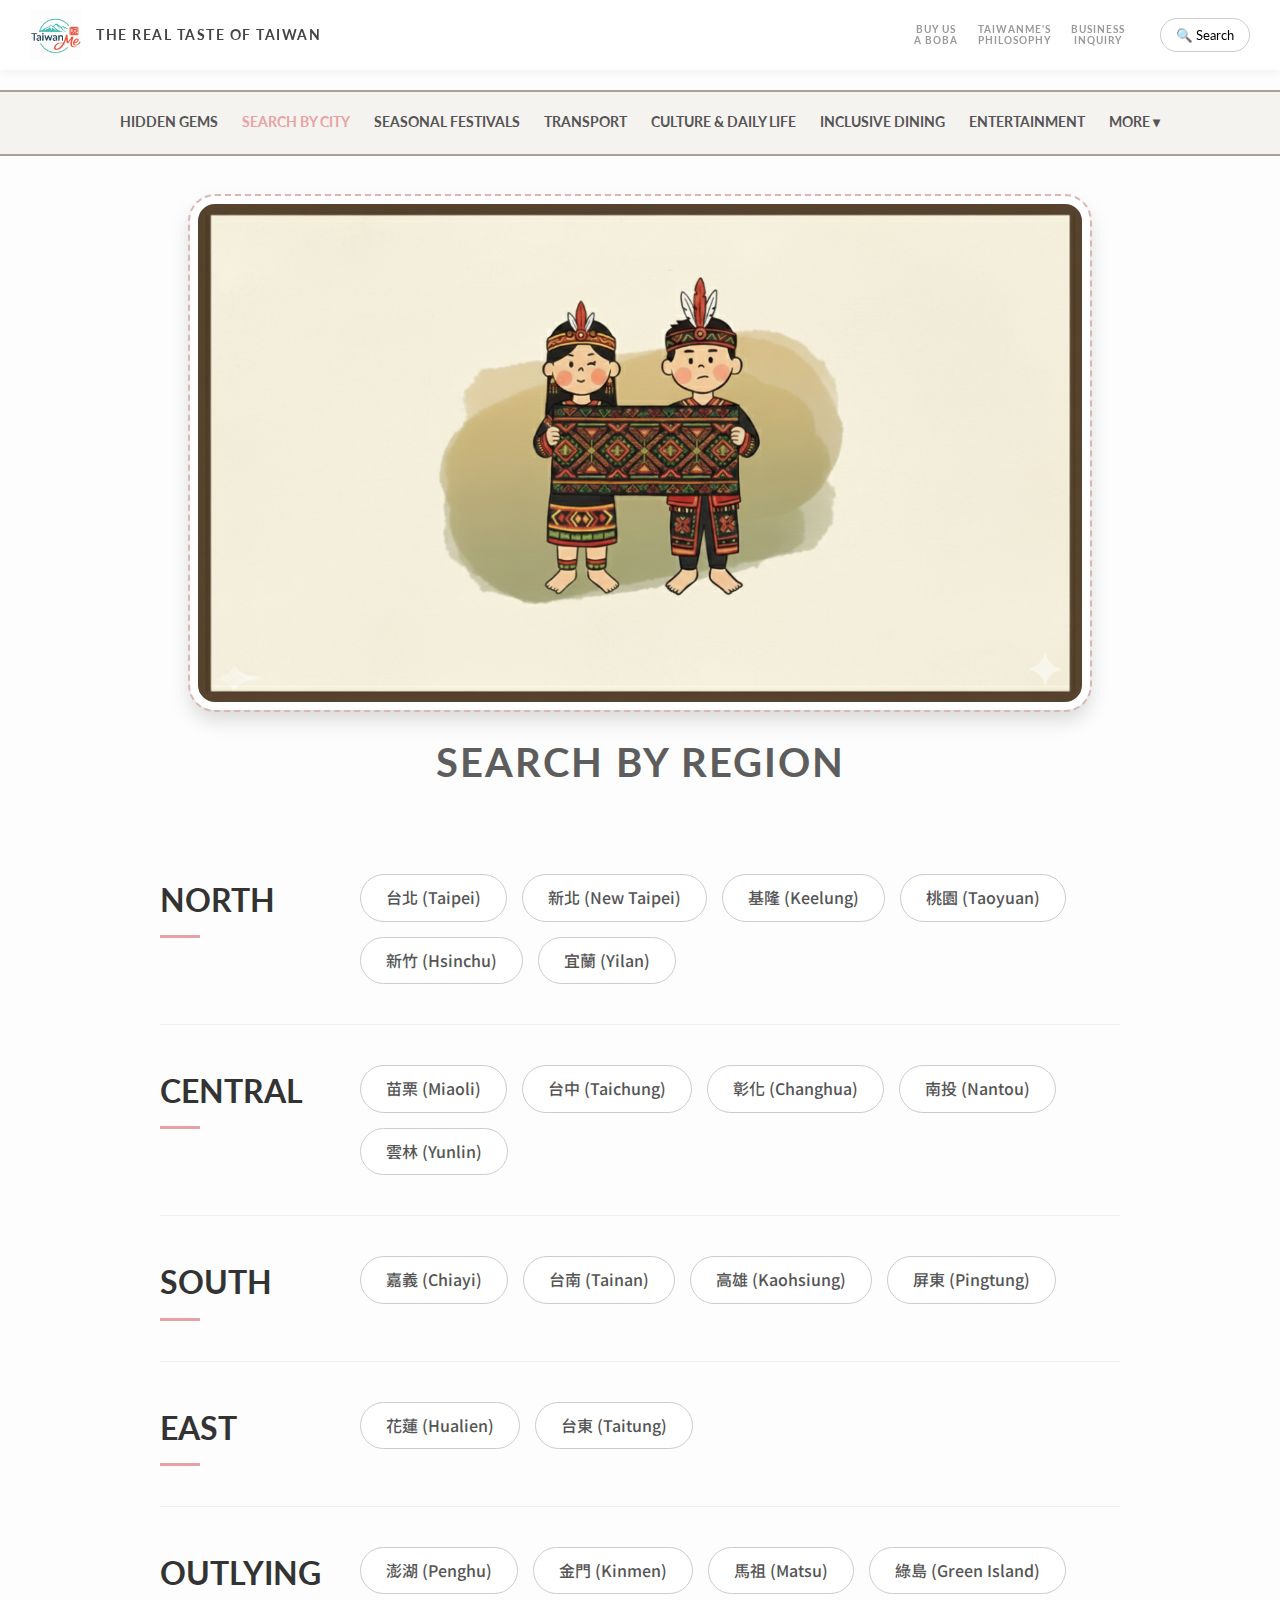
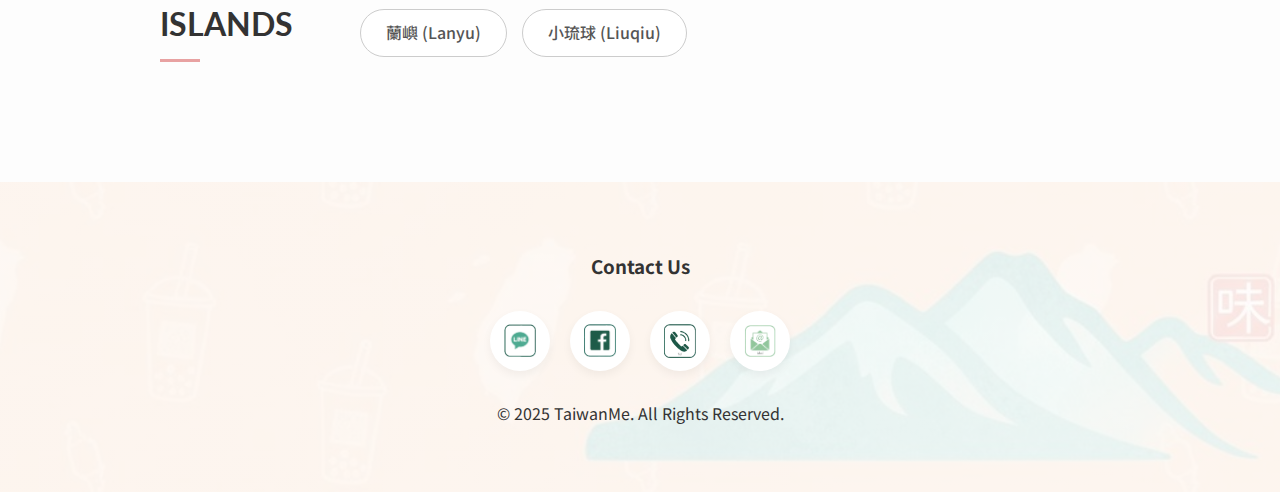
<file: search_by_city.html>
<!DOCTYPE html>
<html lang="zh-Hant">
<head>
    <meta charset="UTF-8">
    <meta name="viewport" content="width=device-width, initial-scale=1.0">
    <title>Search by City | TaiwanMe</title>
    <link rel="icon" href="image/logo.png" type="image/png">
    
    <link href="https://fonts.googleapis.com/css2?family=Noto+Serif+TC:wght@400;700&family=Noto+Sans+TC:wght@300;400&family=Lato:wght@400;700&display=swap" rel="stylesheet">
    <link rel="stylesheet" href="style.css">

    <style>
        /* Banner 設定 */
        .city-banner {
            width: 90%;           
            max-width: 900px;     
            margin: 40px auto 20px; 

            aspect-ratio: 1344 / 768; 
            
            border-radius: 25px;
            border: 8px solid #fff;
            outline: 2px dashed #dcb5b5; 
            box-shadow: 0 10px 20px rgba(0,0,0,0.15);

            background-image: url('image/search_by_city/banner.png'); 
            background-size: cover;
            background-position: center;
            background-repeat: no-repeat;
        }

        .page-main-title {
            text-align: center;
            font-family: 'Lato', sans-serif;
            font-size: 2.5rem;
            font-weight: 700;
            color: #5d5d5d; 
            margin: 20px 0 40px;
            letter-spacing: 2px;
            text-transform: uppercase;
        }

        .region-list-container {
            max-width: 1000px;
            margin: 0 auto 60px;
            padding: 0 20px;
        }

        .region-block {
            display: flex;
            flex-direction: column;
            border-bottom: 1px solid #eee;
            padding: 40px 0;
        }
        .region-block:last-child { border-bottom: none; }

        .region-title {
            font-family: 'Lato', sans-serif;
            font-size: 2rem;
            font-weight: 700;
            color: #333;
            min-width: 200px;
            margin-bottom: 20px;
            position: relative;
        }
        .region-title::after {
            content: '';
            display: block;
            width: 40px;
            height: 3px;
            background-color: var(--accent-color);
            margin-top: 10px;
        }

        .city-tags {
            display: flex;
            flex-wrap: wrap;
            gap: 15px;
            flex: 1;
        }

        .city-btn {
            display: inline-block;
            text-decoration: none;
            color: #555;
            border: 1px solid #ccc;
            padding: 10px 25px;
            border-radius: 30px;
            font-family: 'Noto Sans TC', sans-serif;
            font-weight: 500;
            transition: 0.3s;
            background: #fff;
        }

        .city-btn:hover {
            background-color: var(--accent-color);
            color: #fff;
            border-color: var(--accent-color);
            transform: translateY(-2px);
            box-shadow: 0 4px 10px rgba(0,0,0,0.1);
        }

        @media (min-width: 768px) {
            .region-block {
                flex-direction: row;
                align-items: flex-start;
            }
            .region-title {
                margin-bottom: 0;
            }
        }
    </style>
</head>
<body>

    <header id="header">
        <div class="logo">
            <a href="index.html" style="text-decoration: none; display: flex; align-items: center; gap: 15px;">
                <img src="image/logo.png" alt="TaiwanMe Logo">
                <span class="logo-text">THE REAL TASTE OF TAIWAN</span>
            </a>
        </div>

        <div class="header-links">
            <a href="#" class="h-link" id="tippingBtn">BUY US<br>A BOBA</a>
            <a href="#" class="h-link" id="philosophyBtn">TAIWANME'S<br>PHILOSOPHY</a>
            <a href="#" class="h-link">BUSINESS<br>INQUIRY</a>
        </div>

        <div class="nav-icons">
            <button id="searchBtn">🔍 Search</button>
        </div>
    </header>

    <div id="searchModal" class="search-modal">
        <div class="close-search">&times;</div>
        <div class="search-content">
            <h2>Where to explore?</h2>
            <input type="text" placeholder="Enter keywords (e.g. Taipei, Food)...">
            <button class="submit-search">Search</button>
        </div>
    </div>

    <nav class="mobile-grid-nav">
        <a href="index.html#mapSection" class="grid-btn scroll-to-map">HIDDEN GEMS</a>
        <a href="search_by_city.html" class="grid-btn" style="color: var(--accent-color); font-weight: bold;">SEARCH BY CITY</a>
        <a href="festivals.html" class="grid-btn">SEASONAL FESTIVALS</a>
        <a href="transport.html" class="grid-btn">TRANSPORT</a>
        <a href="culture.html" class="grid-btn">CULTURE &<br>DAILY LIFE</a>
        <a href="dining.html" class="grid-btn">INCLUSIVE DINING</a>
        <a href="entertainment.html" class="grid-btn">ENTERTAINMENT</a>
        <a href="#" class="grid-btn menu-btn">MORE +</a>
    </nav>

    <nav class="desktop-nav">
        <ul>
            <li><a href="index.html#mapSection" class="scroll-to-map">HIDDEN GEMS</a></li>
            <li><a href="search_by_city.html" style="color: var(--accent-color);">SEARCH BY CITY</a></li>
            <li><a href="festivals.html">SEASONAL FESTIVALS</a></li>
            <li><a href="transport.html">TRANSPORT</a></li>
            <li><a href="culture.html">CULTURE & DAILY LIFE</a></li>
            <li><a href="dining.html">INCLUSIVE DINING</a></li>
            <li><a href="entertainment.html">ENTERTAINMENT</a></li>
            <li class="dropdown-item">
                <a href="#" class="dropbtn">MORE ▾</a>
                <div class="dropdown-content">
                    <a href="#">Page 1</a>
                    <a href="#">Page 2</a>
                </div>
            </li>
        </ul>
    </nav>

    <div class="city-banner"></div>

    <h1 class="page-main-title">Search By Region</h1>

    <section class="region-list-container">
        
        <div class="region-block">
            <div class="region-title">NORTH</div>
            <div class="city-tags">
                <a href="#" class="city-btn">台北 (Taipei)</a>
                <a href="#" class="city-btn">新北 (New Taipei)</a>
                <a href="#" class="city-btn">基隆 (Keelung)</a>
                <a href="#" class="city-btn">桃園 (Taoyuan)</a>
                <a href="#" class="city-btn">新竹 (Hsinchu)</a>
                <a href="#" class="city-btn">宜蘭 (Yilan)</a>
            </div>
        </div>

        <div class="region-block">
            <div class="region-title">CENTRAL</div>
            <div class="city-tags">
                <a href="#" class="city-btn">苗栗 (Miaoli)</a>
                <a href="#" class="city-btn">台中 (Taichung)</a>
                <a href="#" class="city-btn">彰化 (Changhua)</a>
                <a href="#" class="city-btn">南投 (Nantou)</a>
                <a href="#" class="city-btn">雲林 (Yunlin)</a>
            </div>
        </div>

        <div class="region-block">
            <div class="region-title">SOUTH</div>
            <div class="city-tags">
                <a href="#" class="city-btn">嘉義 (Chiayi)</a>
                <a href="#" class="city-btn">台南 (Tainan)</a>
                <a href="#" class="city-btn">高雄 (Kaohsiung)</a>
                <a href="#" class="city-btn">屏東 (Pingtung)</a>
            </div>
        </div>

        <div class="region-block">
            <div class="region-title">EAST</div>
            <div class="city-tags">
                <a href="#" class="city-btn">花蓮 (Hualien)</a>
                <a href="#" class="city-btn">台東 (Taitung)</a>
            </div>
        </div>

        <div class="region-block">
            <div class="region-title">OUTLYING<br>ISLANDS</div>
            <div class="city-tags">
                <a href="#" class="city-btn">澎湖 (Penghu)</a>
                <a href="#" class="city-btn">金門 (Kinmen)</a>
                <a href="#" class="city-btn">馬祖 (Matsu)</a>
                <a href="#" class="city-btn">綠島 (Green Island)</a>
                <a href="#" class="city-btn">蘭嶼 (Lanyu)</a>
                <a href="#" class="city-btn">小琉球 (Liuqiu)</a>
            </div>
        </div>

    </section>

    <footer id="footer">
        <h3 class="footer-title">Contact Us</h3>
        <div class="contact-circles">
            <a href="https://line.me/ti/p/example" target="_blank" class="contact-btn line">
                <img src="image/line_icon.png" alt="Line">
            </a>
            <a href="https://facebook.com/example" target="_blank" class="contact-btn fb">
                <img src="image/fb_icon.png" alt="FB">
            </a>
            <a href="tel:+886912345678" class="contact-btn phone">
                <img src="image/tel_icon.png" alt="Tel">
            </a>
            <a href="mailto:info@example.com" class="contact-btn mail">
                <img src="image/mail_icon.png" alt="Mail">
            </a>
        </div>
        <p class="copyright">© 2025 TaiwanMe. All Rights Reserved.</p>
    </footer>

    <div id="philosophyModal" class="philosophy-modal">
        <div class="poster-container">
            <span class="close-poster">&times;</span>
            <img src="image/philosophy.png" alt="TaiwanMe Philosophy" class="poster-img">
        </div>
    </div>

    <div id="tippingModal" class="tipping-modal">
        <div class="tipping-content">
            <div class="close-tipping">&times;</div>
            <h2 class="tipping-title">TIPPING METHODS</h2>
            
            <div class="tipping-img-container">
                <img src="image/buymeaboba.png" alt="Buy Us a Boba" class="tipping-img">
            </div>

            <div class="tipping-details">
                <div class="tipping-section">
                    <h3 class="tipping-subtitle">Crypto</h3>
                    <div class="table-container">
                        <table class="tipping-table">
                            <thead>
                                <tr>
                                    <th>Coin</th>
                                    <th>Network</th>
                                    <th>Address</th>
                                </tr>
                            </thead>
                            <tbody>
                                <tr>
                                    <td class="coin-col">BTC</td>
                                    <td>Bitcoin</td>
                                    <td class="addr-col">
                                        <span class="addr-text">393SydmjKD8fKYSaiFhZYvxPNi4rgSyzGA</span>
                                        <button class="copy-btn" data-addr="393SydmjKD8fKYSaiFhZYvxPNi4rgSyzGA">Copy</button>
                                    </td>
                                </tr>
                                <tr>
                                    <td class="coin-col">ETH</td>
                                    <td>ERC20</td>
                                    <td class="addr-col">
                                        <span class="addr-text">0x7563Fa328f07373cb8F458EefDcc5e9FFF657D3C</span>
                                        <button class="copy-btn" data-addr="0x7563Fa328f07373cb8F458EefDcc5e9FFF657D3C">Copy</button>
                                    </td>
                                </tr>
                                <tr>
                                    <td rowspan="2" class="coin-col">BNB</td>
                                    <td>BSC (BEP20)</td>
                                    <td class="addr-col">
                                        <span class="addr-text">0x7563Fa328f07373cb8F458EefDcc5e9FFF657D3C</span>
                                        <button class="copy-btn" data-addr="0x7563Fa328f07373cb8F458EefDcc5e9FFF657D3C">Copy</button>
                                    </td>
                                </tr>
                                <tr>
                                    <td>ERC20</td>
                                    <td class="addr-col">
                                        <span class="addr-text">0x7563Fa328f07373cb8F458EefDcc5e9FFF657D3C</span>
                                        <button class="copy-btn" data-addr="0x7563Fa328f07373cb8F458EefDcc5e9FFF657D3C">Copy</button>
                                    </td>
                                </tr>
                                <tr>
                                    <td rowspan="2" class="coin-col">USDT</td>
                                    <td>BSC (BEP20)</td>
                                    <td class="addr-col">
                                        <span class="addr-text">0x7563Fa328f07373cb8F458EefDcc5e9FFF657D3C</span>
                                        <button class="copy-btn" data-addr="0x7563Fa328f07373cb8F458EefDcc5e9FFF657D3C">Copy</button>
                                    </td>
                                </tr>
                                <tr>
                                    <td>ERC20</td>
                                    <td class="addr-col">
                                        <span class="addr-text">0x7563Fa328f07373cb8F458EefDcc5e9FFF657D3C</span>
                                        <button class="copy-btn" data-addr="0x7563Fa328f07373cb8F458EefDcc5e9FFF657D3C">Copy</button>
                                    </td>
                                </tr>
                                <tr>
                                    <td rowspan="2" class="coin-col">USDC</td>
                                    <td>BSC (BEP20)</td>
                                    <td class="addr-col">
                                        <span class="addr-text">0x7563Fa328f07373cb8F458EefDcc5e9FFF657D3C</span>
                                        <button class="copy-btn" data-addr="0x7563Fa328f07373cb8F458EefDcc5e9FFF657D3C">Copy</button>
                                    </td>
                                </tr>
                                <tr>
                                    <td>ERC20</td>
                                    <td class="addr-col">
                                        <span class="addr-text">0x7563Fa328f07373cb8F458EefDcc5e9FFF657D3C</span>
                                        <button class="copy-btn" data-addr="0x7563Fa328f07373cb8F458EefDcc5e9FFF657D3C">Copy</button>
                                    </td>
                                </tr>
                                <tr>
                                    <td class="coin-col">BCH</td>
                                    <td>Bitcoin Cash</td>
                                    <td class="addr-col">
                                        <span class="addr-text">qprnfkc6x5k2zc5wrfv0x78zv34dvs7nlswhfmzep0</span>
                                        <button class="copy-btn" data-addr="qprnfkc6x5k2zc5wrfv0x78zv34dvs7nlswhfmzep0">Copy</button>
                                    </td>
                                </tr>
                            </tbody>
                        </table>
                    </div>
                </div>

                <div class="tipping-section">
                    <h3 class="tipping-subtitle">Others</h3>
                    <p class="empty-msg">Coming Soon...</p>
                </div>
            </div>
        </div>
    </div>

    <div id="backToTopBtn" class="back-to-top">
        <img src="image/top.png" alt="Back to Top">
    </div>

    <script src="script.js"></script>
</body>

</html>
</file>
<file: style.css>
/* =========================================
   0. 基礎重置 (Global Reset) & 變數定義
   ========================================= */
* {
    box-sizing: border-box;
}

:root {
    --primary-color: #333;
    --accent-color: #E8A2A2;
    --bg-color: #Fdfdfd;
    --font-serif: 'Noto Serif TC', serif;
    --font-sans: 'Noto Sans TC', sans-serif;
    --font-eng: 'Lato', sans-serif;

    /* 淺灰棕雷斯主題色票 */
    --lace-bg: #F5F3F0;      
    --lace-border: #AC9F95;  
}

html {
    scroll-behavior: smooth;
    scroll-padding-top: 100px;
}

body {
    margin: 0;
    padding: 0;
    font-family: var(--font-sans);
    background-color: var(--bg-color);
    color: var(--primary-color);
    line-height: 1.6;
    overflow-x: hidden;
}

/* --- [新增] 通用子頁面標題 --- */
.page-main-title {
    text-align: center;
    font-family: var(--font-eng);
    font-size: 2.5rem;
    font-weight: 700;
    color: #5d5d5d;
    margin: 40px 0 40px;
    text-transform: uppercase;
    letter-spacing: 2px;
}

.page-subtitle {
    text-align: center;
    color: #888;
    font-size: 1rem;
    margin-bottom: 60px;
    max-width: 600px;
    margin-left: auto;
    margin-right: auto;
    line-height: 1.6;
    padding: 0 20px;
}

/* =========================================
   1. Header & Logo (頁首)
   ========================================= */
#header {
    display: flex;
    justify-content: space-between;
    align-items: center;
    padding: 10px 30px;
    background: #fff;
    box-shadow: 0 2px 10px rgba(0,0,0,0.05);
    position: sticky;
    top: 0;
    z-index: 100;
}

.logo {
    display: flex;
    align-items: center;
    gap: 15px;
}

.logo img {
    height: 50px;
    width: auto;
    display: block;
}

.logo-text {
    font-family: var(--font-eng);
    font-weight: 700;
    font-size: 0.9rem;
    letter-spacing: 1.5px;
    color: #444;
    text-transform: uppercase;
}

.header-links {
    display: flex;
    gap: 20px;
    margin-left: auto;
    margin-right: 35px;
    align-items: center;
}

.h-link {
    font-family: var(--font-eng);
    text-decoration: none;
    color: #999;
    font-size: 0.6rem;
    font-weight: 700;
    letter-spacing: 1px;
    line-height: 1.2;
    text-align: center;
    text-transform: uppercase;
    transition: 0.3s;
}

.h-link:hover {
    color: var(--accent-color);
    border-bottom: 1px solid var(--accent-color);
}

#searchBtn {
    background: none;
    border: 1px solid #ccc;
    padding: 8px 15px;
    border-radius: 20px;
    cursor: pointer;
    transition: 0.3s;
    font-family: var(--font-eng);
}

#searchBtn:hover {
    background: var(--accent-color);
    color: #fff;
    border-color: var(--accent-color);
}

/* Search Modal */
.search-modal {
    display: none;
    position: fixed;
    top: 0; left: 0;
    width: 100%; height: 100%;
    background: rgba(255,255,255,0.95);
    z-index: 200;
    justify-content: center;
    align-items: center;
}
.search-content { text-align: center; width: 80%; }
.search-content input {
    width: 70%;
    padding: 15px;
    font-size: 1.2rem;
    border: none;
    border-bottom: 2px solid #333;
    background: transparent;
    outline: none;
}
.submit-search {
    padding: 10px 30px;
    margin-top: 20px;
    background-color: #333;
    color: #fff;
    border: none;
    cursor: pointer;
    font-family: var(--font-eng);
    text-transform: uppercase;
    font-weight: bold;
    transition: 0.3s;
}
.submit-search:hover { background-color: var(--accent-color); }

.close-search {
    position: absolute; top: 20px; right: 30px;
    font-size: 3rem; cursor: pointer;
}

/* =========================================
   2. 輪播圖 (Slider)
   ========================================= */
.hero-slider {
    position: relative;
    width: 94%; 
    max-width: 1200px;
    height: 60vh;
    margin: 30px auto;
    border-radius: 25px;
    border: 4px double var(--lace-border);
    padding: 6px;
    background-color: var(--lace-bg);
    box-shadow: 0 10px 25px rgba(0,0,0,0.1); 
    overflow: hidden;
}

.slider-wrapper {
    width: 100%;
    height: 100%;
    border-radius: 18px;
    overflow: hidden;
    position: relative;
}

.slide {
    position: absolute;
    width: 100%; height: 100%;
    background-size: cover;
    background-position: center;
    opacity: 0;
    transition: opacity 1s ease;
    background-clip: padding-box;
}
.slide.active { opacity: 1; }

.prev-btn, .next-btn {
    position: absolute; top: 50%;
    transform: translateY(-50%);
    background: rgba(255,255,255,0.6);
    border: none; padding: 10px 15px;
    cursor: pointer; font-size: 1.5rem;
    z-index: 10;
    border-radius: 50%;
    width: 50px; height: 50px;
    display: flex; justify-content: center; align-items: center;
    transition: 0.3s;
}
.prev-btn { left: 20px; }
.next-btn { right: 20px; }
.prev-btn:hover, .next-btn:hover {
    background: var(--lace-bg);
    color: var(--lace-border);
}

/* =========================================
   3. 電腦版導覽列 (Desktop Nav)
   ========================================= */
.mobile-grid-nav { display: none; }

.desktop-nav {
    background-color: var(--lace-bg);
    border-top: 2px solid var(--lace-border);
    border-bottom: 2px solid var(--lace-border);
    padding: 5px 0;
    margin-top: 20px;
}
.desktop-nav ul {
    display: flex;
    justify-content: center;
    list-style: none;
    padding: 0; margin: 0;
    flex-wrap: wrap;
}
.desktop-nav li {
    margin: 0;
    position: relative;
}
.desktop-nav a {
    text-decoration: none;
    color: #555;
    font-weight: 700;
    font-family: var(--font-eng);
    display: block;
    padding: 15px 12px;
    font-size: 0.85rem;
    transition: 0.3s;
}
.desktop-nav a:hover { 
    color: var(--accent-color);
    background-color: rgba(255,255,255,0.4);
}

.dropdown-content {
    display: none;
    position: absolute;
    top: 100%; left: 0;
    background-color: var(--lace-bg);
    min-width: 160px;
    box-shadow: 0px 8px 16px 0px rgba(0,0,0,0.1);
    z-index: 101;
    border: 2px solid var(--lace-border);
    border-top: none;
}
.dropdown-content a {
    color: #333;
    padding: 12px 16px;
    text-align: left;
    display: block;
}
.dropdown-content a:hover { background-color: rgba(255,255,255,0.5); }
.dropdown-item:hover .dropdown-content { display: block; }

/* =========================================
   4. 地圖區域 (Map Section)
   ========================================= */
.map-section { padding-bottom: 40px; }

h2.section-title {
    font-family: var(--font-eng);
    text-transform: uppercase;
    text-align: center;
    font-size: 1.8rem;
    margin: 60px 0 40px;
    letter-spacing: 2px;
}

.desktop-map-container {
    position: relative;
    width: 100%;
    max-width: 1000px;
    height: auto; 
    aspect-ratio: 0.8; 
    margin: 0 auto;
}

.taiwan-map {
    position: absolute;
    top: 0; left: 0;
    width: 100%;
    height: 100%;
}

.main-map-img {
    position: absolute;
    top: 0; left: 0;
    width: 100%;
    height: 100%;
    object-fit: contain; 
    z-index: 1;
}

/* 圓圈與方塊按鈕 */
.region-circle {
    position: absolute;
    width: 11%; 
    height: auto; 
    aspect-ratio: 1; 
    background: #fff;
    border: 2px solid #ccc;
    border-radius: 50%;
    display: flex;
    justify-content: center;
    align-items: center;
    text-decoration: none;
    color: #333;
    font-weight: bold;
    font-family: var(--font-eng);
    font-size: clamp(12px, 1.4vw, 18px); 
    box-shadow: 0 4px 10px rgba(0,0,0,0.1);
    z-index: 10;
    transition: 0.3s;
    cursor: pointer;
}

.region-square {
    position: absolute;
    width: 11%;
    height: auto;
    aspect-ratio: 1;
    background: #fff;
    border: 2px solid #ccc;
    border-radius: 10px;
    display: flex;
    justify-content: center;
    align-items: center;
    text-align: center;
    line-height: 1.2;
    text-decoration: none;
    color: #333;
    font-weight: bold;
    font-family: var(--font-eng);
    font-size: clamp(11px, 1.2vw, 16px); 
    box-shadow: 0 4px 10px rgba(0,0,0,0.1);
    z-index: 10;
    transition: 0.3s;
    cursor: pointer;
}

/* Hover 效果 */
.region-circle:hover {
    background: var(--accent-color);
    color: #fff;
    box-shadow: 0 6px 15px rgba(0,0,0,0.2);
    border-color: var(--accent-color);
}
.region-square:hover {
    background: #800020;
    color: #fff;
    box-shadow: 0 6px 15px rgba(0,0,0,0.2);
    border-color: #800020;
}

/* 座標位置 */
.pos-north { top: 2%; left: 53%; transform: translateX(-50%); }
.pos-north:hover { transform: translateX(-50%) scale(1.1); }

.pos-central { top: 40%; left: 20%; transform: scale(1); }
.pos-central:hover { transform: scale(1.1); }

.pos-south { bottom: 15%; left: 42%; transform: translateX(-50%); }
.pos-south:hover { transform: translateX(-50%) scale(1.1); }

.pos-east { top: 45%; right: 10%; transform: scale(1); }
.pos-east:hover { transform: scale(1.1); }

.pos-islands { top: 5%; left: 34%; right: auto; transform: scale(1); }
.pos-islands:hover { transform: scale(1.1); }

.mobile-region-list { display: none; }

/* =========================================
   5. 文章列表 (Articles)
   ========================================= */
.articles-section {
    max-width: 1000px;
    margin: 0 auto;
    padding: 20px;
}

.article-grid {
    display: grid;
    grid-template-columns: repeat(3, 1fr);
    gap: 30px;
}

.article-card {
    background: #fff;
    border-radius: 8px;
    overflow: hidden;
    box-shadow: 0 2px 5px rgba(0,0,0,0.05);
    transition: transform 0.3s, opacity 0.5s ease;
}
.article-card:hover { transform: translateY(-5px); }

.card-img img {
    width: 100%;
    height: 200px;
    object-fit: cover;
    display: block;
}
.card-info { padding: 15px; }
.card-info h3 { margin: 10px 0; font-size: 1.1rem; }
.card-info .tag { color: var(--accent-color); font-size: 0.9rem; }
.card-info .date { font-size: 0.8rem; color: #999; }

.hidden-card { display: none; opacity: 0; }

.load-more-container { text-align: center; margin-top: 40px; }
#loadMoreBtn {
    background: #fff;
    border: 1px solid #333;
    padding: 10px 30px;
    cursor: pointer;
    font-family: var(--font-eng);
    font-weight: bold;
    transition: 0.3s;
}
#loadMoreBtn:hover { background: #333; color: #fff; }

/* =========================================
   6. Footer (頁尾)
   ========================================= */
#footer {
    background: linear-gradient(rgba(255, 255, 255, 0.85), rgba(255, 255, 255, 0.85)), url('image/contact.jpg');
    background-size: cover;
    background-position: center;
    background-repeat: no-repeat;
    padding: 50px 20px;
    text-align: center;
    margin-top: 80px;
}

.contact-circles {
    display: flex;
    justify-content: center;
    gap: 20px;
    margin: 30px 0;
}

.contact-btn {
    width: 60px; height: 60px;
    border-radius: 50%;
    background: #fff;
    display: flex;
    justify-content: center;
    align-items: center;
    text-decoration: none;
    transition: 0.3s;
    overflow: hidden;
    box-shadow: 0 4px 10px rgba(0,0,0,0.05);
}

.contact-btn img { width: 32px; height: auto; object-fit: contain; }
.contact-btn:hover { transform: translateY(-3px); box-shadow: 0 6px 15px rgba(0,0,0,0.1); }

/* =========================================
   7. Modals (Philosophy & Tipping)
   ========================================= */
/* Philosophy Poster */
.philosophy-modal {
    display: none;
    position: fixed;
    top: 0; left: 0;
    width: 100%; height: 100%;
    background-color: rgba(0, 0, 0, 0.85);
    z-index: 2000;
    justify-content: center;
    align-items: center;
    animation: fadeIn 0.3s ease;
}
.poster-container { position: relative; max-width: 90%; max-height: 90vh; }
.poster-img { width: auto; height: auto; max-width: 100%; max-height: 90vh; border-radius: 4px; }
.close-poster { position: absolute; top: 20px; right: 30px; font-size: 3rem; color: #fff; cursor: pointer; z-index: 2001; }
.close-poster:hover { color: var(--accent-color); transform: rotate(90deg); }

/* Tipping Modal */
.tipping-modal {
    display: none;
    position: fixed;
    top: 0; left: 0;
    width: 100%; height: 100%;
    background-color: #E0E0E0;
    z-index: 2000;
    justify-content: center;
    align-items: center;
    animation: fadeIn 0.3s ease;
    overflow: hidden; 
}
.tipping-content {
    background-color: #fff;
    width: 95%;
    max-width: 1000px;
    max-height: 90vh; 
    overflow-y: auto; 
    padding: 40px;
    border-radius: 12px;
    box-shadow: 0 10px 30px rgba(0,0,0,0.1);
    text-align: center;
    position: relative;
    margin: 20px auto;
}
.close-tipping {
    position: absolute; top: 20px; right: 25px;
    font-size: 3rem; color: #333;
    cursor: pointer; transition: 0.3s;
    line-height: 1; z-index: 10;
}
.close-tipping:hover { color: var(--accent-color); transform: rotate(90deg); }

.tipping-title {
    font-family: var(--font-eng);
    font-size: 2.4rem;
    font-weight: 900;
    color: #333;
    text-transform: uppercase;
    margin-bottom: 30px;
    letter-spacing: 2px;
    border-bottom: 2px solid #eee;
    padding-bottom: 20px;
}
.tipping-img-container { margin-bottom: 35px; display: flex; justify-content: center; }
.tipping-img { width: 66%; max-width: 100%; height: auto; border-radius: 12px; box-shadow: 0 5px 15px rgba(0,0,0,0.1); }
.tipping-details { text-align: left; }
.tipping-section { margin-bottom: 30px; }
.tipping-subtitle {
    font-family: var(--font-eng);
    font-size: 1.4rem;
    font-weight: 700;
    color: #333;
    margin-bottom: 20px;
    border-left: 5px solid var(--accent-color);
    padding-left: 15px;
}

/* Tipping Table */
.table-container { overflow-x: auto; }
.tipping-table { width: 100%; border-collapse: collapse; font-family: var(--font-eng); font-size: 1rem; }
.tipping-table th, .tipping-table td { border: 1px solid #ddd; padding: 15px 12px; text-align: left; vertical-align: middle; }
.tipping-table th { background-color: var(--lace-bg); color: #333; font-weight: 700; white-space: nowrap; font-size: 1.1rem; }
.coin-col { font-weight: 700; color: var(--lace-border); text-align: center !important; font-size: 1.2rem; }
.addr-col { display: flex; flex-direction: column; gap: 10px; min-width: 250px; }
.addr-text { word-break: break-all; font-family: monospace; color: #555; font-size: 1rem; line-height: 1.4; }

.copy-btn {
    background-color: #f0f0f0; border: 1px solid #ccc; border-radius: 6px;
    padding: 8px 16px; cursor: pointer;
    font-size: 0.9rem; font-weight: bold; color: #333;
    transition: all 0.2s ease;
    align-self: flex-start;
}
.copy-btn:hover { background-color: var(--accent-color); color: #fff; border-color: var(--accent-color); }
.copy-btn.copy-success { background-color: #4CAF50 !important; color: #fff !important; border-color: #4CAF50 !important; }
.empty-msg { color: #999; font-style: italic; font-size: 1.1rem; }

@media (min-width: 768px) {
    .addr-col { flex-direction: row; justify-content: space-between; align-items: center; }
    .copy-btn { margin-left: 20px; }
}
@keyframes fadeIn { from { opacity: 0; } to { opacity: 1; } }

/* =========================================
   8. Dining Page Specific Styles (餐飲頁面)
   ========================================= */
.page-banner {
    width: 100%;
    height: 350px;
    background-size: cover;
    background-position: center;
    position: relative;
    display: flex;
    align-items: center;
    justify-content: center;
}
.banner-overlay {
    background: rgba(255, 255, 255, 0.85);
    padding: 20px 40px;
    border: 3px double var(--lace-border);
    text-align: center;
}
.banner-overlay h1 { font-family: var(--font-eng); font-size: 2.5rem; margin: 0; color: #333; text-transform: uppercase; letter-spacing: 2px; }
.banner-overlay p { margin: 10px 0 0; font-family: var(--font-serif); color: #666; }

.disclaimer-container { max-width: 800px; margin: 30px auto 10px; padding: 0 20px; }
.disclaimer-box {
    background-color: #fff3cd; border: 1px solid #ffeeba; color: #856404;
    padding: 15px 20px; border-radius: 8px; display: flex; align-items: flex-start; gap: 15px; font-size: 0.9rem; line-height: 1.5;
}
.disclaimer-icon { font-size: 1.2rem; }

.filter-section {
    max-width: 1000px; margin: 30px auto; padding: 20px;
    background-color: var(--lace-bg); border-radius: 12px; border: 1px solid var(--lace-border);
}
.search-bar-container { display: flex; gap: 10px; margin-bottom: 20px; }
#diningSearchInput { flex: 1; padding: 12px 15px; font-size: 1rem; border: 1px solid #ccc; border-radius: 4px; outline: none; }
#diningSearchBtn { padding: 0 25px; background-color: #333; color: #fff; border: none; border-radius: 4px; cursor: pointer; font-family: var(--font-eng); text-transform: uppercase; font-weight: bold; }
#diningSearchBtn:hover { background-color: var(--accent-color); }

.tags-container { display: flex; align-items: center; gap: 15px; flex-wrap: wrap; }
.tags-label { font-weight: bold; color: #555; }
.filter-tag input[type="checkbox"] { display: none; }
.tag-visual { padding: 6px 16px; background: #fff; border: 1px solid #ccc; border-radius: 20px; cursor: pointer; font-size: 0.9rem; transition: 0.2s; user-select: none; }
.filter-tag input:checked + .tag-visual { background-color: var(--accent-color); color: #fff; border-color: var(--accent-color); box-shadow: 0 2px 5px rgba(0,0,0,0.1); }

.restaurant-section { max-width: 1000px; margin: 0 auto 60px; padding: 0 20px; }
.restaurant-grid { display: grid; grid-template-columns: repeat(3, 1fr); gap: 30px; }
.res-card { background: #fff; border-radius: 8px; overflow: hidden; box-shadow: 0 2px 8px rgba(0,0,0,0.08); transition: transform 0.3s; border: 1px solid #eee; }
.res-card:hover { transform: translateY(-5px); }
.res-img { height: 180px; overflow: hidden; }
.res-img img { width: 100%; height: 100%; object-fit: cover; }
.res-info { padding: 15px; }
.res-info h3 { margin: 10px 0 5px; font-size: 1.1rem; }
.res-location { font-size: 0.85rem; color: #888; margin-bottom: 15px; }
.res-link { display: inline-block; padding: 6px 12px; border: 1px solid #333; color: #333; text-decoration: none; font-size: 0.8rem; border-radius: 4px; transition: 0.3s; }
.res-link:hover { background: #333; color: #fff; }
.res-tags { display: flex; gap: 5px; margin-bottom: 5px; }
.tag-pill { font-size: 0.7rem; padding: 2px 8px; border-radius: 4px; font-weight: bold; color: #fff; }
.tag-pill.halal { background-color: #28a745; }
.tag-pill.vegetarian { background-color: #ffc107; color: #333; }
.tag-pill.no-beef { background-color: #dc3545; }

/* =========================================
   9. Culture Page Styles (文化頁面)
   ========================================= */
.culture-banner {
    width: 100%; aspect-ratio: 1344 / 768; 
    background-image: url('image/culture/banner.png'); background-size: cover; background-position: center; background-repeat: no-repeat;
    margin-bottom: 40px;
}
.content-container { max-width: 1100px; margin: 0 auto 100px; padding: 0 20px; }
.culture-row { display: flex; align-items: flex-start; gap: 60px; margin-bottom: 100px; }
.culture-text { flex: 1; }
.culture-text h2 {
    font-family: var(--font-serif); font-size: 2rem; color: #333; margin-bottom: 25px;
    border-bottom: 3px solid var(--accent-color); display: inline-block; padding-bottom: 10px;
}
.culture-text p { font-family: var(--font-sans); font-size: 1.05rem; color: #666; line-height: 1.8; text-align: justify; margin-bottom: 20px; }
.culture-image { flex: 1; position: relative; }
.culture-image img { width: 100%; height: auto; border-radius: 4px; box-shadow: 10px 10px 0px rgba(232, 162, 162, 0.3); }

/* =========================================
   10. Transport Page Styles (交通頁面)
   ========================================= */
.transport-banner {
    width: 100%; aspect-ratio: 1344 / 768; 
    background-image: url('image/transport/banner.png'); background-size: cover; background-position: center; background-repeat: no-repeat;
    margin-bottom: 40px;
}
.transport-container { max-width: 1100px; margin: 0 auto 80px; padding: 0 20px; }
.transport-grid { display: grid; grid-template-columns: repeat(auto-fit, minmax(320px, 1fr)); gap: 40px; }
.transport-card {
    background: #fff; border-radius: 12px; overflow: hidden; box-shadow: 0 5px 15px rgba(0,0,0,0.05);
    transition: transform 0.3s ease, box-shadow 0.3s ease; text-decoration: none; color: inherit; display: flex; flex-direction: column; border: 1px solid #eee;
}
.transport-card:hover { transform: translateY(-8px); box-shadow: 0 10px 25px rgba(0,0,0,0.1); }
.tp-img-wrapper { width: 100%; height: 220px; overflow: hidden; position: relative; }
.tp-img-wrapper img { width: 100%; height: 100%; object-fit: cover; transition: transform 0.5s ease; }
.transport-card:hover .tp-img-wrapper img { transform: scale(1.05); }
.tp-content { padding: 25px; flex-grow: 1; display: flex; flex-direction: column; }
.tp-tag { font-size: 0.8rem; color: var(--accent-color); font-weight: 700; text-transform: uppercase; margin-bottom: 10px; letter-spacing: 1px; }
.tp-title { font-size: 1.4rem; font-weight: 700; margin: 0 0 15px 0; color: #333; font-family: var(--font-eng); line-height: 1.3; }
.tp-desc { font-size: 0.95rem; color: #666; margin-bottom: 20px; line-height: 1.6; flex-grow: 1; }
.read-more-link { font-size: 0.9rem; font-weight: bold; color: #333; display: flex; align-items: center; gap: 5px; }
.read-more-link::after { content: '→'; transition: margin-left 0.3s; }
.transport-card:hover .read-more-link::after { margin-left: 10px; }

/* =========================================
   11. Festivals Page Styles (節慶頁面)
   ========================================= */
.festivals-banner {
    width: 100%; aspect-ratio: 1344 / 768; 
    background-image: url('image/festivals/banner.png'); background-size: cover; background-position: center; background-repeat: no-repeat;
    margin-bottom: 40px;
}
.season-section { max-width: 1000px; margin: 0 auto 80px; padding: 0 20px; }
.season-title {
    font-family: var(--font-eng); font-size: 1.8rem; color: #333; border-left: 5px solid var(--accent-color); padding-left: 15px; margin-bottom: 25px; display: flex; align-items: center;
}
.season-title span { font-size: 1rem; color: #888; margin-left: 10px; font-weight: normal; }
.festival-table { width: 100%; border-collapse: collapse; margin-bottom: 30px; font-family: var(--font-sans); }
.festival-table th, .festival-table td { padding: 15px; text-align: left; border-bottom: 1px solid #ddd; }
.festival-table th { background-color: #f9f9f9; color: #555; font-weight: 700; width: 25%; }
.festival-table td { color: #666; }
.season-summary-img {
    width: 100%; height: 300px; background-color: #eaeaea; border: 2px dashed #ccc;
    display: flex; justify-content: center; align-items: center; color: #999; border-radius: 10px;
}

/* =========================================
   12. Search by City Styles (城市搜尋)
   ========================================= */
.city-banner {
    width: 90%; max-width: 900px; margin: 40px auto 20px; aspect-ratio: 1344 / 768; 
    border-radius: 25px; border: 8px solid #fff; outline: 2px dashed #dcb5b5; box-shadow: 0 10px 20px rgba(0,0,0,0.15);
    background-image: url('image/search_by_city/banner.png'); background-size: cover; background-position: center; background-repeat: no-repeat;
}
.region-list-container { max-width: 1000px; margin: 0 auto 60px; padding: 0 20px; }
.region-block { display: flex; flex-direction: column; border-bottom: 1px solid #eee; padding: 40px 0; }
.region-block:last-child { border-bottom: none; }
.region-title {
    font-family: var(--font-eng); font-size: 2rem; font-weight: 700; color: #333; min-width: 200px; margin-bottom: 20px; position: relative;
}
.region-title::after { content: ''; display: block; width: 40px; height: 3px; background-color: var(--accent-color); margin-top: 10px; }
.city-tags { display: flex; flex-wrap: wrap; gap: 15px; flex: 1; }
.city-btn {
    display: inline-block; text-decoration: none; color: #555; border: 1px solid #ccc; padding: 10px 25px; border-radius: 30px;
    font-family: var(--font-sans); font-weight: 500; transition: 0.3s; background: #fff;
}
.city-btn:hover { background-color: var(--accent-color); color: #fff; border-color: var(--accent-color); transform: translateY(-2px); box-shadow: 0 4px 10px rgba(0,0,0,0.1); }

/* =========================================
   13. Entertainment Page Styles (娛樂頁面)
   ========================================= */
.ent-banner {
    width: 100%; aspect-ratio: 1344 / 768; 
    background-image: url('image/entertainment/banner.png'); background-size: cover; background-position: center; background-repeat: no-repeat;
}
.ent-section-title {
    text-align: center; font-family: var(--font-eng); font-size: 1.8rem; font-weight: 700; color: #333; margin: 60px 0 30px; text-transform: uppercase; letter-spacing: 1.5px; position: relative;
}
.ent-section-title::after { content: ''; display: block; width: 50px; height: 3px; background-color: var(--accent-color); margin: 15px auto 0; }

/* Genre Grid */
.genre-container { max-width: 1100px; margin: 0 auto 60px; padding: 0 20px; }
.genre-grid { display: grid; grid-template-columns: repeat(4, 1fr); gap: 20px; }
.genre-card {
    position: relative; height: 200px; border-radius: 12px; overflow: hidden; cursor: pointer; text-decoration: none; transition: transform 0.3s ease; box-shadow: 0 4px 10px rgba(0,0,0,0.1);
}
.genre-card:hover { transform: translateY(-5px); }
.genre-card img { width: 100%; height: 100%; object-fit: cover; transition: transform 0.5s ease; }
.genre-card:hover img { transform: scale(1.1); }
.genre-overlay {
    position: absolute; top: 0; left: 0; width: 100%; height: 100%;
    background: linear-gradient(to top, rgba(0,0,0,0.7), transparent);
    display: flex; align-items: flex-end; justify-content: center; padding-bottom: 20px;
}
.genre-name { color: #fff; font-family: var(--font-eng); font-size: 1.2rem; font-weight: 700; letter-spacing: 1px; text-transform: uppercase; }

/* Compact Region List */
.compact-list-container { max-width: 900px; margin: 0 auto 80px; padding: 0 20px; }
.compact-block { display: flex; flex-direction: column; border-bottom: 1px dashed #ddd; padding: 25px 0; }
.compact-block:last-child { border-bottom: none; }
.compact-title {
    font-family: var(--font-eng); font-size: 1.2rem; font-weight: 700; color: #333; min-width: 120px; margin-bottom: 15px; display: flex; align-items: center;
}
.compact-title::before { content: ''; display: inline-block; width: 8px; height: 8px; background-color: var(--accent-color); margin-right: 10px; border-radius: 50%; }
.compact-tags { display: flex; flex-wrap: wrap; gap: 10px; flex: 1; }
.compact-btn {
    display: inline-block; text-decoration: none; color: #666; border: 1px solid #ddd; padding: 6px 18px; border-radius: 20px;
    font-family: var(--font-sans); font-size: 0.9rem; transition: 0.2s; background: #fff;
}
.compact-btn:hover { background-color: #333; color: #fff; border-color: #333; }

/* =========================================
   14. Back to Top Button (回到頂端按鈕)
   ========================================= */
.back-to-top {
    position: fixed;
    bottom: 30px;  /* 距離視窗底部 */
    right: 30px;   /* 距離視窗右側 */
    width: 50px;   /* 寬度 (Logo 大小) */
    height: 50px;  /* 高度 */
    z-index: 9999; /* 確保浮在最上層 */
    cursor: pointer;
    
    /* 預設隱藏狀態 */
    opacity: 0;
    visibility: hidden;
    transform: translateY(20px); /* 稍微往下沉，出現時往上浮 */
    transition: all 0.3s ease-in-out;
}

/* 圖片填滿容器 */
.back-to-top img {
    width: 100%;
    height: 100%;
    object-fit: contain;
    filter: drop-shadow(0 2px 5px rgba(0,0,0,0.2)); /* 加一點陰影讓它浮起來 */
}

/* 顯示狀態 (由 JS 控制) */
.back-to-top.show {
    opacity: 1;
    visibility: visible;
    transform: translateY(0);
}

/* Hover 效果 */
.back-to-top:hover {
    transform: scale(1.1); /* 滑鼠移過去稍微放大 */
}

/* =========================================
   15. RWD 手機版設定 (Global Mobile Styles)
   ========================================= */
@media (max-width: 768px) {
    #header { padding: 15px; }
    .logo-text { font-size: 0.7rem; }
    .header-links { display: none; }
    .desktop-nav { display: none; }
    .desktop-map-container { display: none; }

    /* Banner */
    .hero-slider { width: 96%; height: 50vh; margin: 20px auto; border-width: 3px; padding: 4px; border-radius: 15px; }
    .prev-btn, .next-btn { width: 40px; height: 40px; font-size: 1.2rem; }

    /* Nav */
    .mobile-grid-nav {
        display: grid; grid-template-columns: repeat(3, 1fr); gap: 8px; padding: 20px;
        background-color: var(--lace-bg); border-top: 2px solid var(--lace-border); border-bottom: 2px solid var(--lace-border);
    }
    .grid-btn {
        background: #fff; border: 1px solid var(--lace-border); padding: 10px 5px;
        text-align: center; text-decoration: none; color: #333; border-radius: 5px;
        font-size: 0.7rem; font-family: var(--font-eng); font-weight: bold;
        display: flex; justify-content: center; align-items: center; min-height: 60px; word-break: break-word;
    }
    .menu-btn { background-color: rgba(255,255,255,0.7); color: var(--accent-color); }

    .mobile-region-list { display: flex; flex-direction: column; gap: 15px; padding: 0 20px; }
    .region-card {
        height: 120px; border-radius: 10px; display: flex; justify-content: center; align-items: center;
        color: #fff; font-size: 1.5rem; font-weight: bold; text-shadow: 0 2px 5px rgba(0,0,0,0.5);
        background-size: cover; background-position: center; font-family: var(--font-eng);
    }
    .article-grid { grid-template-columns: 1fr; }

    /* Modal Mobile */
    .tipping-content { padding: 25px; }
    .tipping-img { width: 90%; }
    .tipping-title { font-size: 1.8rem; }

    /* Page Specific Mobile Overrides */
    .page-banner, .city-banner, .festivals-banner, .transport-banner, .ent-banner { height: 250px; aspect-ratio: auto; }
    
    .restaurant-grid { grid-template-columns: 1fr; }
    .search-bar-container { flex-direction: column; }
    #diningSearchBtn { padding: 10px; width: 100%; }

    .culture-row { flex-direction: column; gap: 30px; margin-bottom: 60px; }
    .culture-text h2 { font-size: 1.6rem; }
    
    .region-block, .compact-block { flex-direction: column; align-items: flex-start; }
    .region-title, .compact-title { margin-bottom: 20px; }
    
    .table-responsive { overflow-x: auto; }
    .festival-table th, .festival-table td { white-space: nowrap; }

    .genre-grid { grid-template-columns: repeat(2, 1fr); gap: 15px; }
    .genre-card { height: 150px; }

    /* Back to Top Mobile */
    .back-to-top { bottom: 20px; right: 20px; width: 40px; height: 40px; }
}

@media (min-width: 769px) {
    .region-block, .compact-block { flex-direction: row; align-items: center; }
    .region-title, .compact-title { margin-bottom: 0; }
    .region-block { align-items: flex-start; } /* Override for region block specific alignment */

}
</file>
